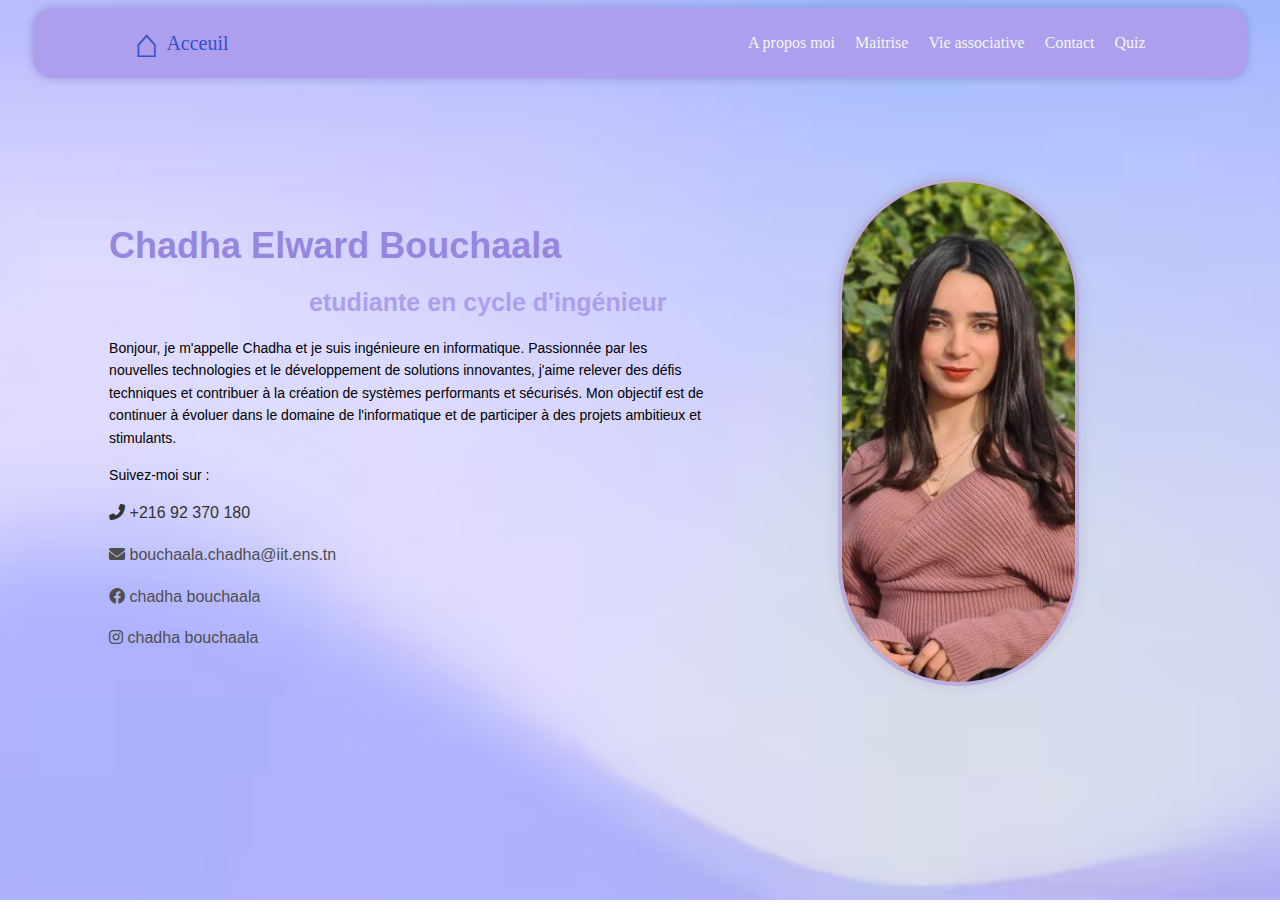
<file: index.html>
<!DOCTYPE html>
<html lang="en">
<head>
    <meta charset="UTF-8">
    <meta name="viewport" content="width=device-width, initial-scale=1.0">
    <title>Document</title>
    <link rel="stylesheet" href="style.css">
    <link rel="stylesheet" href="https://cdnjs.cloudflare.com/ajax/libs/font-awesome/6.0.0-beta3/css/all.min.css">
</head>
<body>
    <header>
        <a href="#" class="acceuil_icon">
            <span class="icon">&#8962;</span> 
            Acceuil
        </a>
        <div class="navbar">
            <a href="propos.html" title="A propos moi">A propos moi</a>
            <a href="maitrise.html" title="Maitrise">Maitrise</a>
            <a href="vie.html" title="Vie associative">Vie associative</a>
            <a href="contact.html" title="Contact">Contact</a>
            <a href="quiz.html" title="Quiz">Quiz</a>
        </div>
    </header>
    <main>
        <section id="acceuil">
            <div class="nom">
                <h1>Chadha Elward Bouchaala</h1>
                <h2>etudiante en cycle d'ingénieur</h2>
                <p>Bonjour, je m'appelle Chadha et je suis ingénieure en informatique. Passionnée par les nouvelles technologies et le développement de solutions innovantes, j'aime relever des défis techniques et contribuer à la création de systèmes performants et sécurisés. Mon objectif est de continuer à évoluer dans le domaine de l'informatique et de participer à des projets ambitieux et stimulants.</p>
                <p>Suivez-moi sur :</p>
                <div class="contact">
                    <p><i class="fas fa-phone-alt"></i> +216 92 370 180</p>
                    <p><a href="mailto:bouchaala.chadha@iit.ens.tn"><i class="fas fa-envelope"></i> bouchaala.chadha@iit.ens.tn</a></p>
                    <p><a href="https://www.facebook.com/chadhabouchaala"><i class="fab fa-facebook"></i> chadha bouchaala</a></p>
                    <p><a href="https://www.instagram.com/bouchaalachadha"><i class="fab fa-instagram"></i> chadha bouchaala</a></p>
                </div>
            </div>
            <div class="photo">
                <img src="467488168_1294332585080126_5134589644708743659_n.jpg" alt="Photo de Chadha">
            </div>
        </section>
    </main>
    <footer>

        
    </footer>
</body>
</html>
</file>
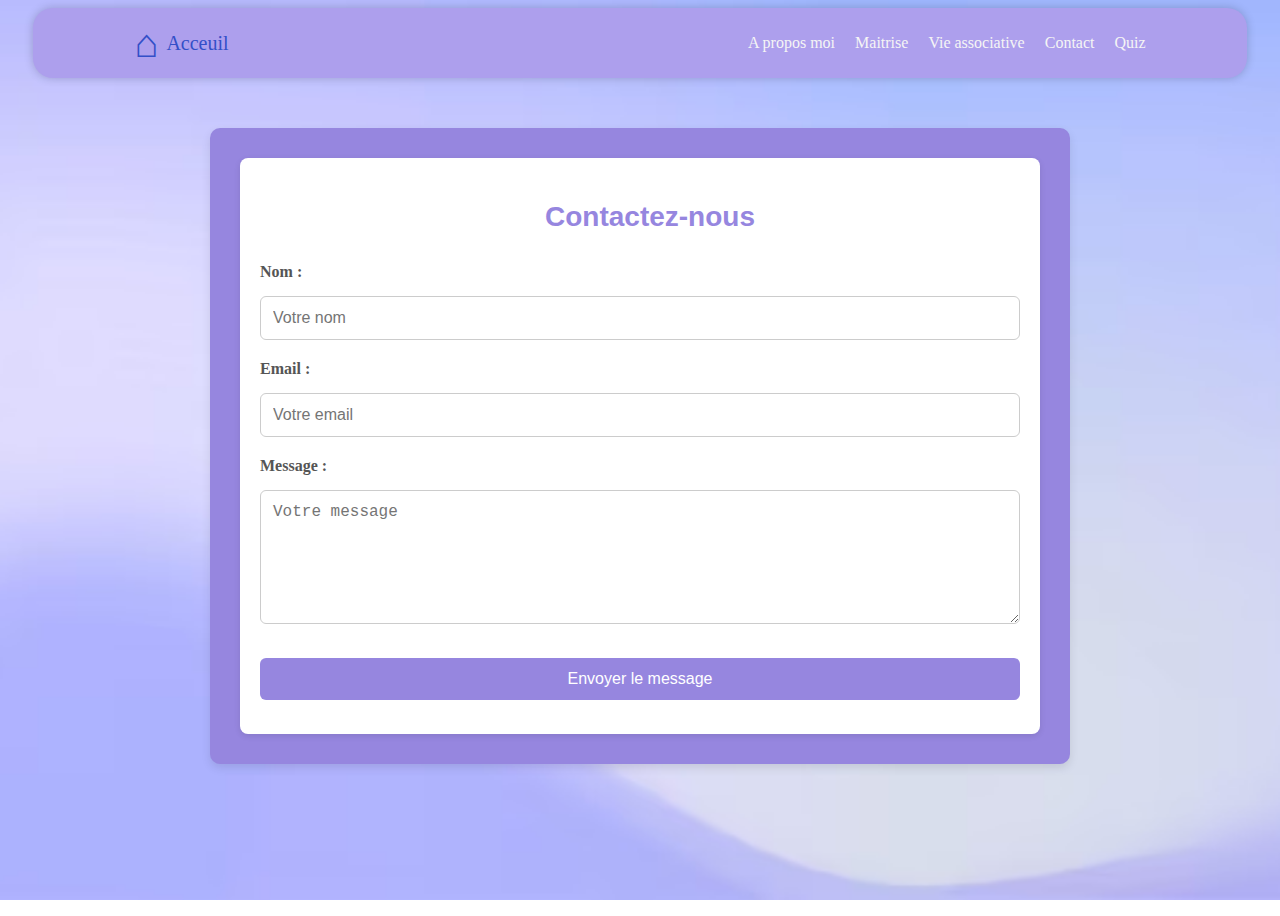
<file: contact.html>
<!DOCTYPE html>
<html lang="en">
<head>
    <meta charset="UTF-8">
    <meta name="viewport" content="width=device-width, initial-scale=1.0">
    <title>Document</title>
    <link rel="stylesheet" href="style.css">
</head>
<body>
    <header>
        <a href="index.html" class="acceuil_icon">
            <span class="icon">&#8962;</span> 
            Acceuil
        </a>
        <div class="navbar">
            <a href="propos.html" title="A propos moi">A propos moi</a>
            <a href="maitrise.html" title="Maitrise">Maitrise</a>
            <a href="vie.html" title="Vie associative">Vie associative</a> 
            <a href="#" title="Contact">Contact</a>
            <a href="quiz.html" title="Quiz">Quiz</a>
        </div>
    </header>
    <main>
        <section id="contactus">
            <div id="contact-form-container">
                <h2>Contactez-nous</h2>
                <form id="contact-form">
                    <label for="name">Nom :</label>
                    <input type="text" id="name" name="name" placeholder="Votre nom">
                    <small class="error"></small>
    
                    <label for="email">Email :</label>
                    <input type="email" id="email" name="email" placeholder="Votre email">
                    <small class="error"></small>
    
                    <label for="message">Message :</label>
                    <textarea id="message" name="message" placeholder="Votre message" rows="6"></textarea>
                    <small class="error"></small>
    
                    <div class="submit-btn-container">
                        <input type="submit" value="Envoyer le message">
                        <p id="succes"></p>
                    </div>
                </form>
            </div>
        </section>
    </main>
    
</body>
</html>
</file>
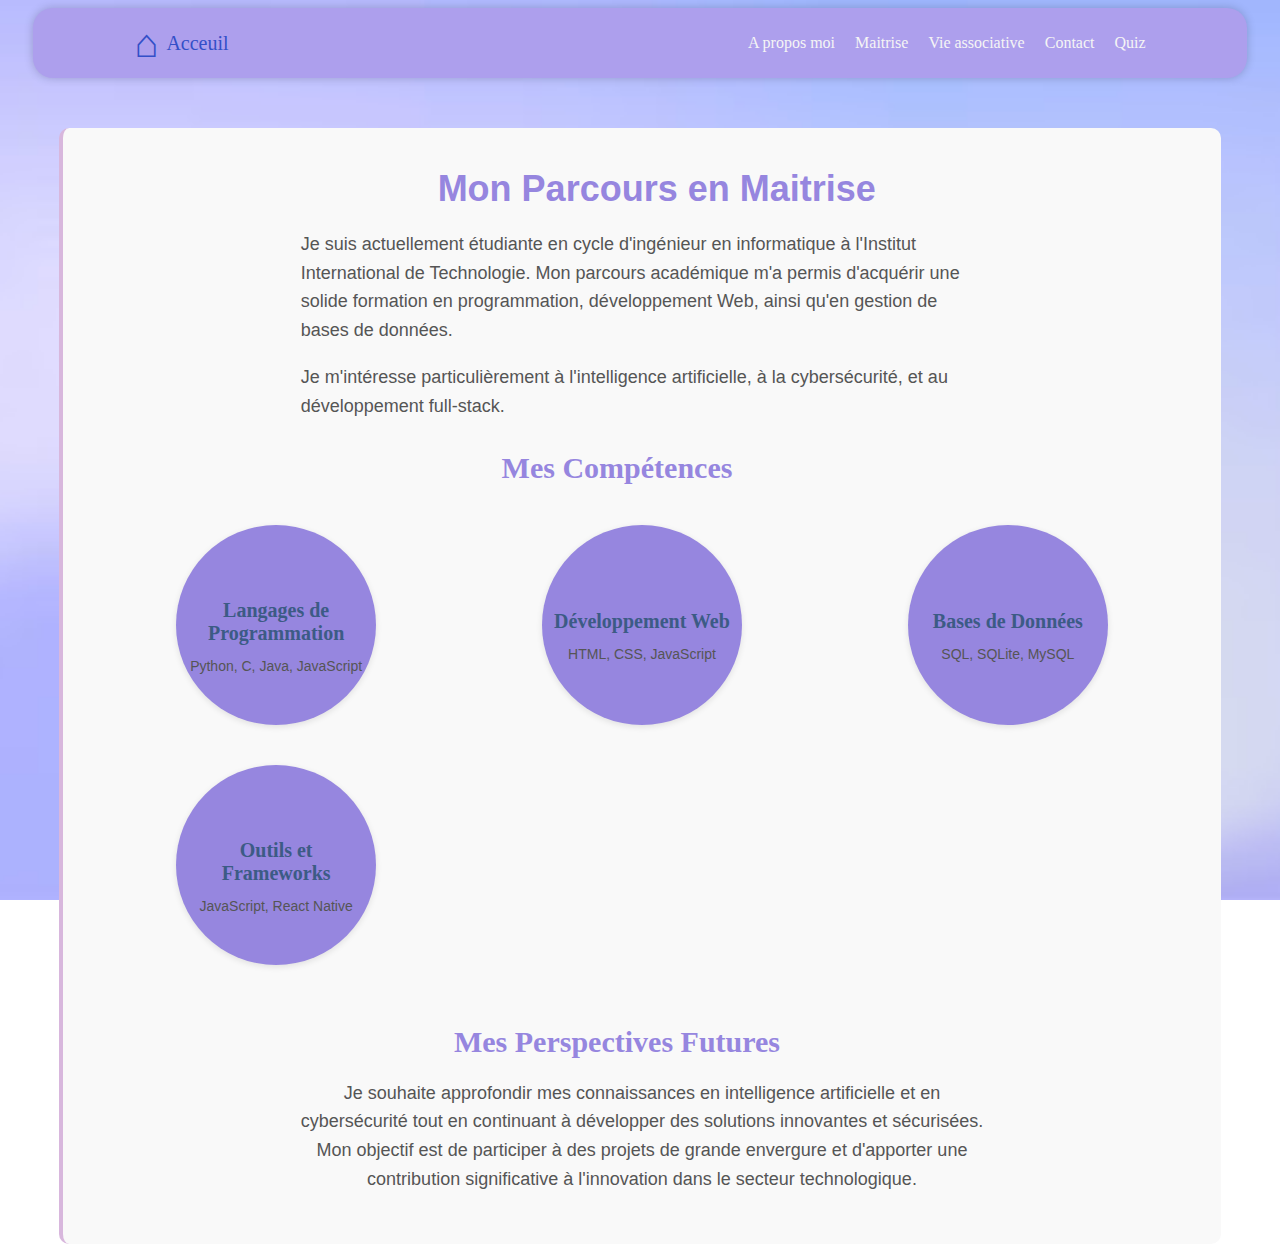
<file: maitrise.html>
<!DOCTYPE html>
<html lang="en">
<head>
    <meta charset="UTF-8">
    <meta name="viewport" content="width=device-width, initial-scale=1.0">
    <title>Document</title>
    <link rel="stylesheet" href="style.css">
</head>
<body>
    <header>
        <a href="index.html" class="acceuil_icon">
            <span class="icon">&#8962;</span> 
            Acceuil
        </a>
        <div class="navbar">
            <a href="propos.html" title="A propos moi">A propos moi</a>
            <a href="#" title="Maitrise">Maitrise</a>
            <a href="vie.html" title="Vie associative">Vie associative</a>
            <a href="contact.html" title="Contact">Contact</a>
            <a href="quiz.html" title="Quiz">Quiz</a>
        </div>
    </header>
    <main class="main-maitrise">
        <section id="maitrise-intro">
            <h2>Mon Parcours en Maitrise</h2>
            <p>Je suis actuellement étudiante en cycle d'ingénieur en informatique à l'Institut International de Technologie. Mon parcours académique m'a permis d'acquérir une solide formation en programmation, développement Web, ainsi qu'en gestion de bases de données.</p>
            <p>Je m'intéresse particulièrement à l'intelligence artificielle, à la cybersécurité, et au développement full-stack.</p>
        </section>
    
        <section id="competences">
            <h3>Mes Compétences</h3>
            <div class="competence-list">
                <div class="competence-item">
                    <h4>Langages de Programmation</h4>
                    <p>Python, C, Java, JavaScript</p>
                </div>
                <div class="competence-item">
                    <h4>Développement Web</h4>
                    <p>HTML, CSS, JavaScript</p>
                </div>
                <div class="competence-item">
                    <h4>Bases de Données</h4>
                    <p>SQL, SQLite, MySQL</p>
                </div>
                <div class="competence-item">
                    <h4>Outils et Frameworks</h4>
                    <p> JavaScript, React Native</p>
                </div>
            </div>
        </section>
    
        <section id="perspectives">
            <h3>Mes Perspectives Futures</h3>
            <p>Je souhaite approfondir mes connaissances en intelligence artificielle et en cybersécurité tout en continuant à développer des solutions innovantes et sécurisées. Mon objectif est de participer à des projets de grande envergure et d'apporter une contribution significative à l'innovation dans le secteur technologique.</p>
        </section>
    </main>
    
</body>
</html>
</file>
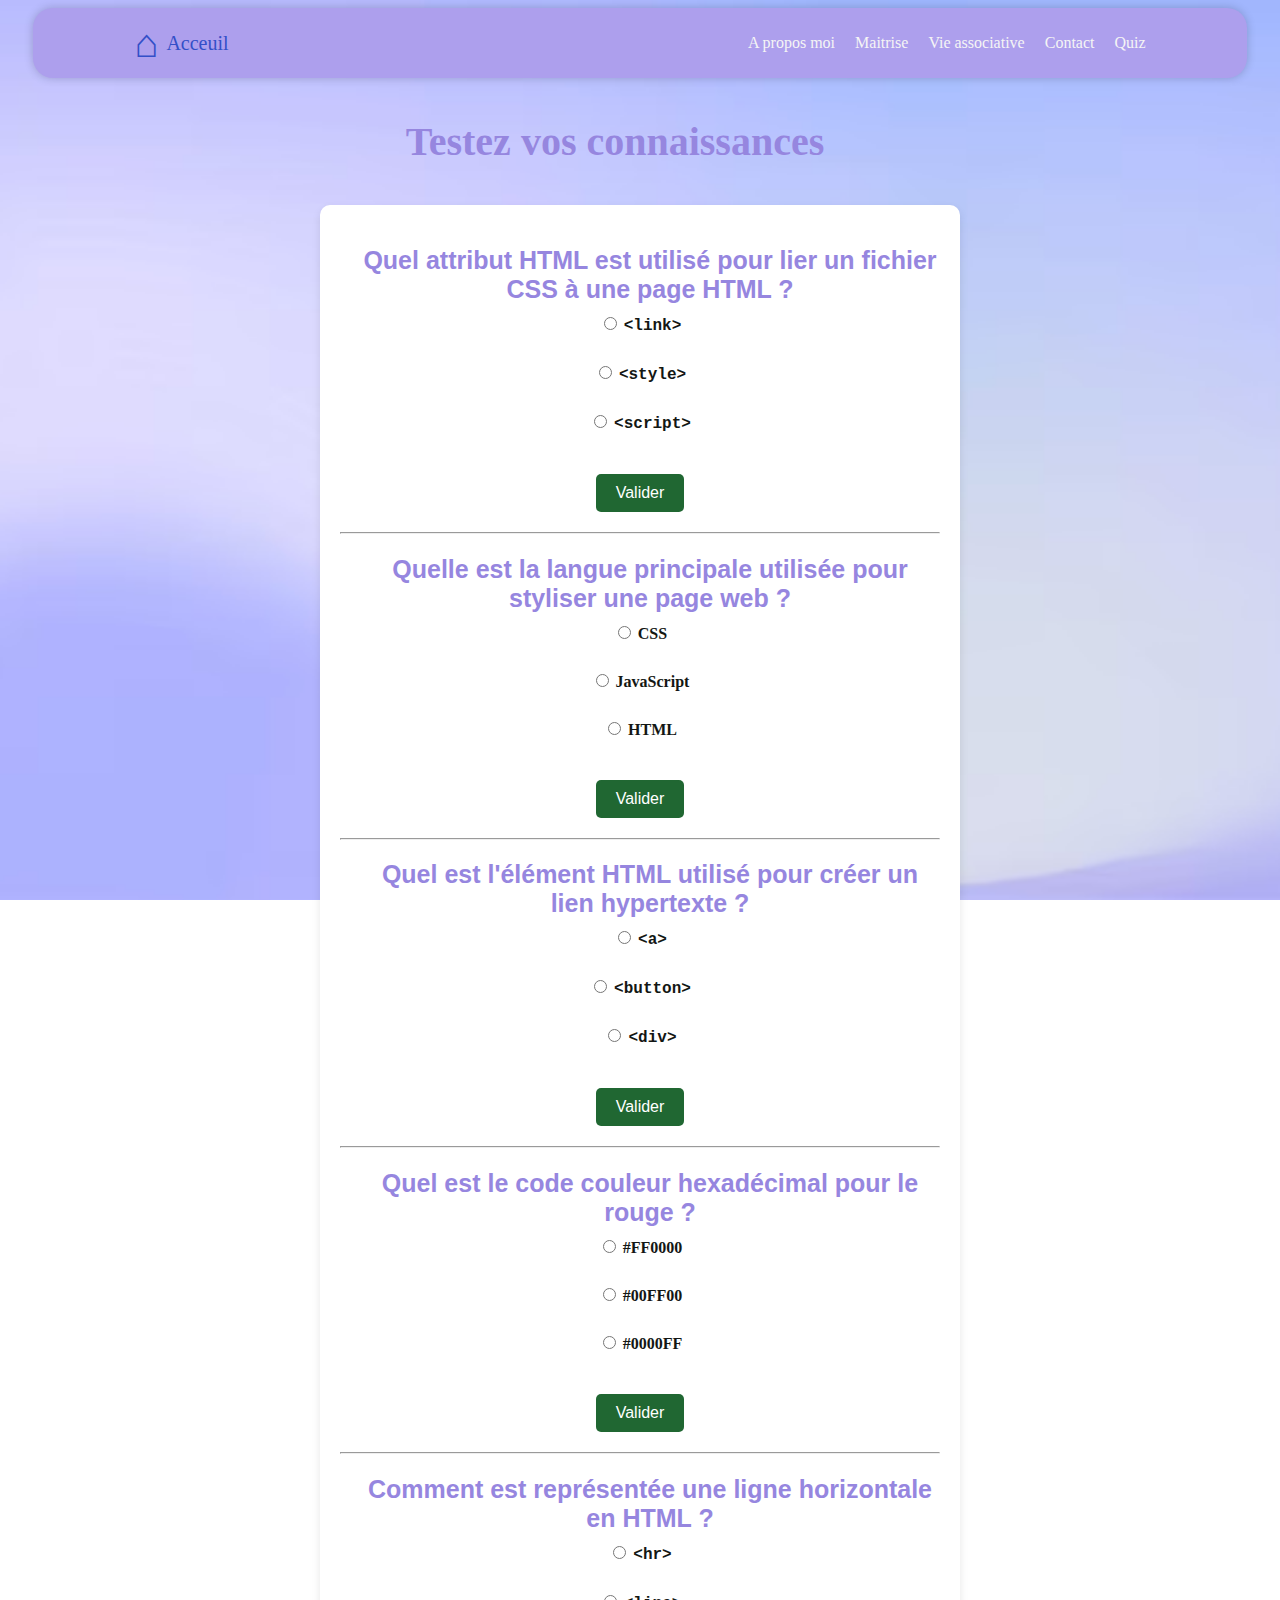
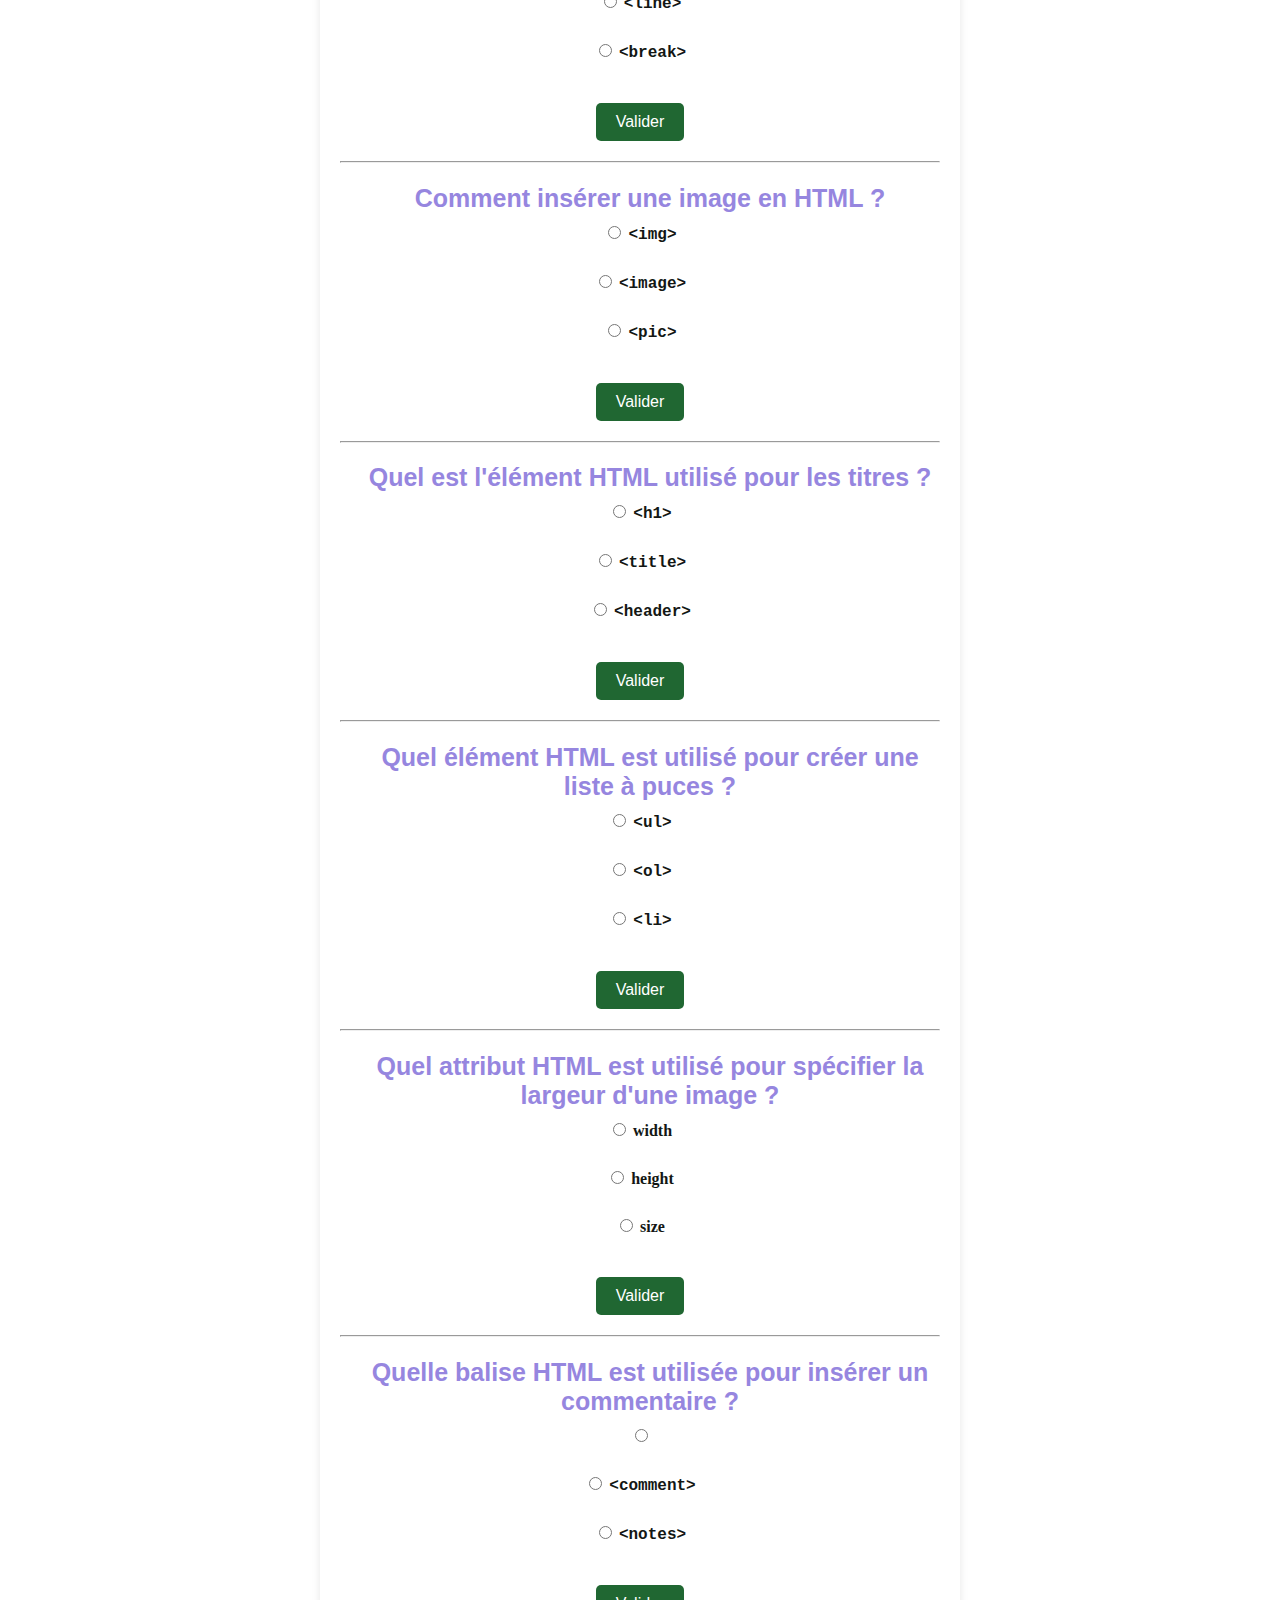
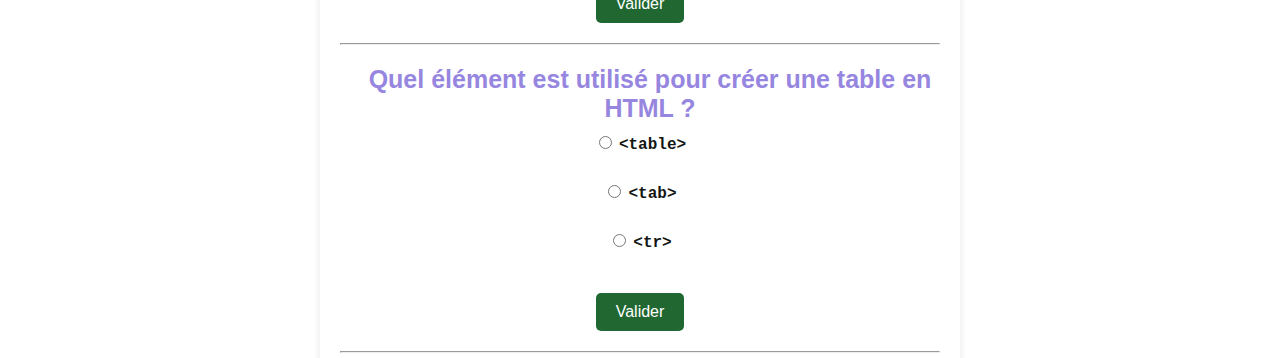
<file: quiz.html>
<!DOCTYPE html>
<html lang="en">
<head>
    <meta charset="UTF-8">
    <meta name="viewport" content="width=device-width, initial-scale=1.0">
    <title>Quiz HTML et CSS</title>
    <link rel="stylesheet" href="style.css">
</head>
<body>
    <header>
        <a href="index.html" class="acceuil_icon">
            <span class="icon">&#8962;</span> 
            Acceuil
        </a>
        <div class="navbar">
            <a href="propos.html" title="A propos moi">A propos moi</a>
            <a href="maitrise.html" title="Maitrise">Maitrise</a>
            <a href="vie.html" title="Vie associative">Vie associative</a> 
            <a href="contact.html" title="Contact">Contact</a>
            <a href="#" title="Quiz">Quiz</a>
        </div>
    </header>
    <main>
        <h3>Testez vos connaissances</h3>
        <div class="quiz-container">
            

            <!--qs1-->
            <div class="question-container">
                <h2>Quel attribut HTML est utilisé pour lier un fichier CSS à une page HTML ?</h2>
                <form id="quizForm5">
                    <label>
                        <input type="radio" name="answer5" value="link"> <code>&lt;link&gt;</code>
                    </label><br>
                    <label>
                        <input type="radio" name="answer5" value="style"> <code>&lt;style&gt;</code>
                    </label><br>
                    <label>
                        <input type="radio" name="answer5" value="script"> <code>&lt;script&gt;</code>
                    </label><br><br>
                    <button type="button" onclick="checkAnswer('answer5', 'link', 'result5')">Valider</button>
                    <p id="result5"></p>
                </form>
            </div>
            <hr>

            <!--qs2-->
            <div class="question-container">
                <h2>Quelle est la langue principale utilisée pour styliser une page web ?</h2>
                <form id="quizForm6">
                    <label>
                        <input type="radio" name="answer6" value="CSS"> CSS
                    </label><br>
                    <label>
                        <input type="radio" name="answer6" value="JavaScript"> JavaScript
                    </label><br>
                    <label>
                        <input type="radio" name="answer6" value="HTML"> HTML
                    </label><br><br>
                    <button type="button" onclick="checkAnswer('answer6', 'CSS', 'result6')">Valider</button>
                    <p id="result6"></p>
                </form>
            </div>
            <hr>

            <!--qs3-->
            <div class="question-container">
                <h2>Quel est l'élément HTML utilisé pour créer un lien hypertexte ?</h2>
                <form id="quizForm7">
                    <label>
                        <input type="radio" name="answer7" value="a"> <code>&lt;a&gt;</code>
                    </label><br>
                    <label>
                        <input type="radio" name="answer7" value="button"> <code>&lt;button&gt;</code>
                    </label><br>
                    <label>
                        <input type="radio" name="answer7" value="div"> <code>&lt;div&gt;</code>
                    </label><br><br>
                    <button type="button" onclick="checkAnswer('answer7', 'a', 'result7')">Valider</button>
                    <p id="result7"></p>
                </form>
            </div>
            <hr>

            <!--qs4-->
            <div class="question-container">
                <h2>Quel est le code couleur hexadécimal pour le rouge ?</h2>
                <form id="quizForm8">
                    <label>
                        <input type="radio" name="answer8" value="#FF0000"> #FF0000
                    </label><br>
                    <label>
                        <input type="radio" name="answer8" value="#00FF00"> #00FF00
                    </label><br>
                    <label>
                        <input type="radio" name="answer8" value="#0000FF"> #0000FF
                    </label><br><br>
                    <button type="button" onclick="checkAnswer('answer8', '#FF0000', 'result8')">Valider</button>
                    <p id="result8"></p>
                </form>
            </div>
            <hr>

            <!--qs5-->
            <div class="question-container">
                <h2>Comment est représentée une ligne horizontale en HTML ?</h2>
                <form id="quizForm9">
                    <label>
                        <input type="radio" name="answer9" value="hr"> <code>&lt;hr&gt;</code>
                    </label><br>
                    <label>
                        <input type="radio" name="answer9" value="line"> <code>&lt;line&gt;</code>
                    </label><br>
                    <label>
                        <input type="radio" name="answer9" value="break"> <code>&lt;break&gt;</code>
                    </label><br><br>
                    <button type="button" onclick="checkAnswer('answer9', 'hr', 'result9')">Valider</button>
                    <p id="result9"></p>
                </form>
            </div>
            <hr>

            <!--qs6-->
            <div class="question-container">
                <h2>Comment insérer une image en HTML ?</h2>
                <form id="quizForm10">
                    <label>
                        <input type="radio" name="answer10" value="img"> <code>&lt;img&gt;</code>
                    </label><br>
                    <label>
                        <input type="radio" name="answer10" value="image"> <code>&lt;image&gt;</code>
                    </label><br>
                    <label>
                        <input type="radio" name="answer10" value="pic"> <code>&lt;pic&gt;</code>
                    </label><br><br>
                    <button type="button" onclick="checkAnswer('answer10', 'img', 'result10')">Valider</button>
                    <p id="result10"></p>
                </form>
            </div>
            <hr>

            <!--qs7-->
            <div class="question-container">
                <h2>Quel est l'élément HTML utilisé pour les titres ?</h2>
                <form id="quizForm11">
                    <label>
                        <input type="radio" name="answer11" value="h1"> <code>&lt;h1&gt;</code>
                    </label><br>
                    <label>
                        <input type="radio" name="answer11" value="title"> <code>&lt;title&gt;</code>
                    </label><br>
                    <label>
                        <input type="radio" name="answer11" value="header"> <code>&lt;header&gt;</code>
                    </label><br><br>
                    <button type="button" onclick="checkAnswer('answer11', 'h1', 'result11')">Valider</button>
                    <p id="result11"></p>
                </form>
            </div>
            <hr>

            <!--qs8-->
            <div class="question-container">
                <h2>Quel élément HTML est utilisé pour créer une liste à puces ?</h2>
                <form id="quizForm12">
                    <label>
                        <input type="radio" name="answer12" value="ul"> <code>&lt;ul&gt;</code>
                    </label><br>
                    <label>
                        <input type="radio" name="answer12" value="ol"> <code>&lt;ol&gt;</code>
                    </label><br>
                    <label>
                        <input type="radio" name="answer12" value="li"> <code>&lt;li&gt;</code>
                    </label><br><br>
                    <button type="button" onclick="checkAnswer('answer12', 'ul', 'result12')">Valider</button>
                    <p id="result12"></p>
                </form>
            </div>
            <hr>

            <!--qs9-->
            <div class="question-container">
                <h2>Quel attribut HTML est utilisé pour spécifier la largeur d'une image ?</h2>
                <form id="quizForm13">
                    <label>
                        <input type="radio" name="answer13" value="width"> width
                    </label><br>
                    <label>
                        <input type="radio" name="answer13" value="height"> height
                    </label><br>
                    <label>
                        <input type="radio" name="answer13" value="size"> size
                    </label><br><br>
                    <button type="button" onclick="checkAnswer('answer13', 'width', 'result13')">Valider</button>
                    <p id="result13"></p>
                </form>
            </div>
            <hr>

            <!--qs10-->
            <div class="question-container">
                <h2>Quelle balise HTML est utilisée pour insérer un commentaire ?</h2>
                <form id="quizForm14">
                    <label>
                        <input type="radio" name="answer14" value="<!-- -->"> <!-- -->
                    </label><br>
                    <label>
                        <input type="radio" name="answer14" value="comment"> <code>&lt;comment&gt;</code>
                    </label><br>
                    <label>
                        <input type="radio" name="answer14" value="notes"> <code>&lt;notes&gt;</code>
                    </label><br><br>
                    <button type="button" onclick="checkAnswer('answer14', '!-- -->', 'result14')">Valider</button>
                    <p id="result14"></p>
                </form>
            </div>
            <hr>

            <!--qs11-->
            <div class="question-container">
                <h2>Quel élément est utilisé pour créer une table en HTML ?</h2>
                <form id="quizForm15">
                    <label>
                        <input type="radio" name="answer15" value="table"> <code>&lt;table&gt;</code>
                    </label><br>
                    <label>
                        <input type="radio" name="answer15" value="tab"> <code>&lt;tab&gt;</code>
                    </label><br>
                    <label>
                        <input type="radio" name="answer15" value="tr"> <code>&lt;tr&gt;</code>
                    </label><br><br>
                    <button type="button" onclick="checkAnswer('answer15', 'table', 'result15')">Valider</button>
                    <p id="result15"></p>
                </form>
            </div>
            <hr>
        </div>
        
    </main>
    <script src="script.js"></script>
</body>
</html>
</file>
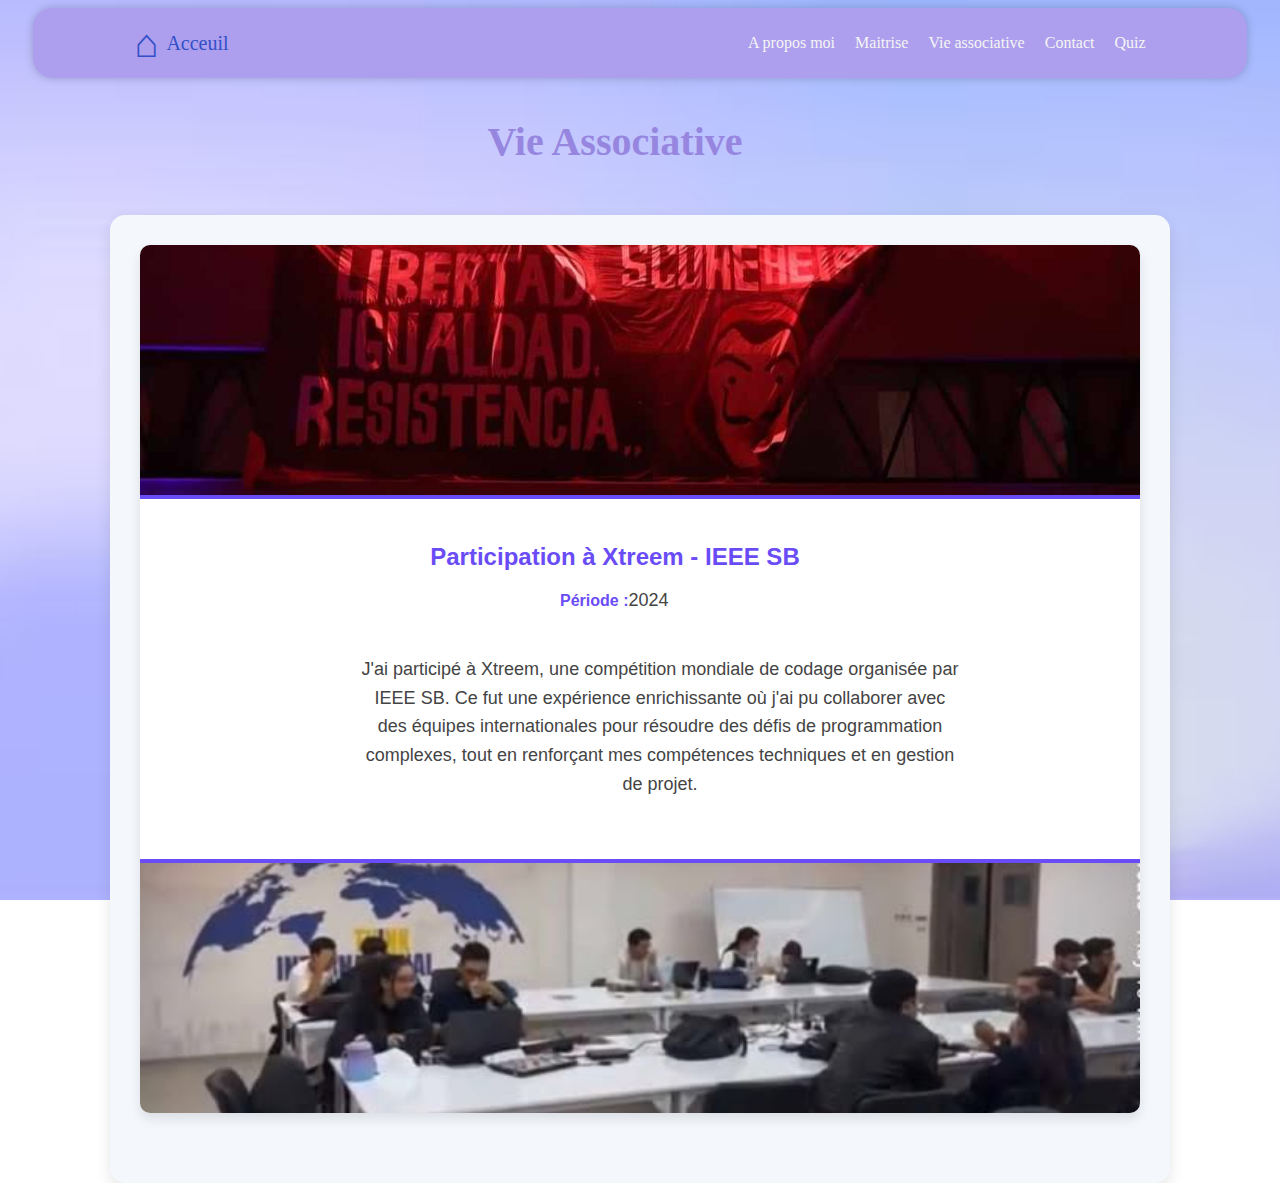
<file: vie.html>
<!DOCTYPE html>
<html lang="en">
<head>
    <meta charset="UTF-8">
    <meta name="viewport" content="width=device-width, initial-scale=1.0">
    <title>Document</title>
    <link rel="stylesheet" href="style.css">
</head>
<body>
    <header>
        <a href="index.html" class="acceuil_icon">
            <span class="icon">&#8962;</span> 
            Acceuil
        </a>
        <div class="navbar">
            <a href="propos.html" title="A propos moi">A propos moi</a>
            <a href="maitrise.html" title="Maitrise">Maitrise</a>
            <a href="#" title="Vie associative">Vie associative</a> 
            <a href="contact.html" title="Contact">Contact</a>
            <a href="quiz.html" title="Quiz">Quiz</a>
        </div>
    </header>
    <main>
        <h3>Vie Associative</h3>
        <section id="vie-associative">
            <div class="container">
                
                
                <!-- Experience -->
                <div class="experience-item">
                    <img src="xtreeme.jpg" alt="Xtreem competition" class="experience-image">
                    <div class="experience-content">
                        <h3>Participation à Xtreem - IEEE SB </h3>
                        <p><strong>Période :</strong> 2024</p>
                        <p>J'ai participé à Xtreem, une compétition mondiale de codage organisée par IEEE SB. Ce fut une expérience enrichissante où j'ai pu collaborer avec des équipes internationales pour résoudre des défis de programmation complexes, tout en renforçant mes compétences techniques et en gestion de projet.</p>
                    </div>
                    <img src="group.jpg" alt="Photo de groupe Xtreem" class="experience-image2">
                </div>
    
                
            </div>
        </section>
    </main>
    
</body>
</html>
</file>
<file: style.css>
*{
    font-size: 16px;
}
body{
    position: relative;
    background-image:url('belle-banniere-fond-violet-clair-espace-copie-pour-texte-image_7954-37236.avif');
    background-size: cover;
    background-position: center;
    background-repeat: no-repeat;
    background-attachment: fixed;
    height: 100vh; 
   
}

header {
    position: relative;
    margin-left: auto;
    margin-right: auto;
    background-color:rgb(173, 159, 237);
    display: flex;
    justify-content: space-between; 
    align-items: center;
    box-shadow: 0 0 10px rgba(0, 0, 0, 0.2);
    gap: 20px;
    border-radius: 20px;
    padding: 10px 8%;
    height: 50px;
    width: 80%;
}

header .acceuil_icon {
    display: flex;
    align-items: center;
    text-decoration: none;
    color: rgb(51, 79, 200);
    font-size: 20px;
}

header .acceuil_icon .icon {
    font-size: 40px; 
    margin-right: 8px; 
}
header .acceuil_icon .icon:hover {
    transform: scale(1.5); 
}

header .navbar {
    display: flex;
    gap: 20px;
}

header a {
    text-decoration: none;
    color: whitesmoke;
    font-size: 16px;
}

header a:hover {
    text-decoration: none;
    color: rgb(51, 79, 200);
    transform: scale(1.1);
}

#acceuil {
    margin-top: 50px;
    height: auto;
    display: flex;
    align-items: center;
    justify-content: space-between;
    padding: 50px 8%;
    
    
}

#acceuil .nom {
    width: 60%;
    padding-right: 50px; 
    
}

h1 {
    font-size: 36px; 
    font-family: 'Arial', sans-serif;
    color: rgb(150, 134, 223);
    margin-bottom: 20px;
    
}
h2{
    font-size: 25px; 
    font-family: 'Arial', sans-serif;
    color:rgb(173, 159, 237);
    margin-bottom: 20px; 
    margin-left: 200px; 
}

p {
    font-size: 14px;
    color: black;
    line-height: 1.6;
    margin-top: 15px;
    font-family: 'Arial', sans-serif;
    width: 600px;
}

.contact p {
    font-size: 16px;
    color: #333;
    margin-top: 10px;
}

.contact a {
    color: #4e4e4e;
    text-decoration: none;
}

.contact a:hover {
    color: #f9d1d1; 
}

.photo img {
    border-radius: 300px; 
    width: 70%; 
    height: 500px;
    border: 4px solid #B9AEDC;
     
    box-shadow: 0 0 15px rgba(0, 0, 0, 0.1); 
    margin-top: 0;
    transition: transform 0.3s ease; 
    margin-right: 100px;
}

.photo img:hover {
    transform: scale(1.1); 
}

/* page apropos*/
.main_pro h2{
    text-align: center;
    font-size: 40px;
    color: rgb(150, 134, 223);
    margin-bottom: 30px;
    margin-right: 250px;
}
#propos {
    padding: 30px 8%;  
    
    font-family: 'Arial', sans-serif;
    width: 100%;
    max-width: 1200px;  
    margin: 0 auto; 
    
}


.timeline {
    position: relative;
    margin-left: 50px;
    padding: 10px;
    border-left: 4px solid #D8B7DD; 
    background-color: #f9f9f9;
    border-radius: 10px;
}

.timeline-item {
    display: flex;
    flex-direction: row;
    margin-bottom: 40px;
    position: relative;
}

.timeline-item:nth-child(odd) {
    flex-direction: row-reverse;
}

.timeline-icon {
    background-color: #D8B7DD; 
    color: #fff;
    font-size: 30px;
    width: 50px;
    height: 50px;
    border-radius: 50%;
    display: flex;
    justify-content: center;
    align-items: center;
    position: absolute;
    left: -25px;
    top: 0;
    z-index: 10;
}

.timeline-content {
    width: 80%;
    padding: 20px;
    background-color: #fff;
    box-shadow: 0px 4px 6px rgba(0, 0, 0, 0.1);
    border-radius: 8px;
    transition: all 0.3s ease;
}

.timeline-content:hover {
    box-shadow: 0px 8px 12px rgba(0, 0, 0, 0.2); 
}

.timeline-content h3 {
    font-size: 24px;
    color: #333;
    margin-bottom: 10px;
}

.timeline-content p {
    font-size: 16px;
    color: #666;
}


.diploma-image {
    margin-top: 10px;
    width: 80%;
    max-width: 500px;
    cursor: pointer;
    transition: transform 0.3s ease;
    margin-left: 150px;
}

.diploma-img {
    width: 100%;
    border-radius: 10px;
}

.diploma-image:hover {
    transform: scale(1.1);
}





/*contact*/
#contactus {
    width: 80%;
    max-width: 800px;
    margin: 50px auto;
    padding: 30px;
    background-color: rgb(150, 134, 223);
    border-radius: 10px;
    box-shadow: 0 4px 10px rgba(0, 0, 0, 0.1);
}

#contact-form-container {
    padding: 20px;
    background-color:white ;
    border-radius: 8px;
    box-shadow: 0 2px 6px rgba(0, 0, 0, 0.1);
}

#contact-form-container h2 {
    text-align: center;
    color: rgb(150, 134, 223);
    font-family: Arial, Helvetica, sans-serif;
    font-size: 28px;
    margin-bottom: 30px;
    margin-right: 180px;
}

label {
    display: block;
    margin: 10px 0 5px;
    font-weight: bold;
    color: #555;
}

input[type="text"],
input[type="email"],
textarea {
    width: 100%;
    padding: 12px;
    margin: 10px 0;
    border: 1px solid #ccc;
    border-radius: 6px;
    box-sizing: border-box;
    font-size: 16px;
}

input[type="text"]:focus,
input[type="email"]:focus,
textarea:focus {
    border-color: rgb(150, 134, 223);
    outline: none;
}

.error {
    color: red;
    font-size: 12px;
}

input[type="submit"] {
    width: 100%;
    padding: 12px;
    background-color: rgb(150, 134, 223);
    color: white;
    border: none;
    border-radius: 6px;
    cursor: pointer;
    font-size: 16px;
}

input[type="submit"]:hover {
    background-color: #800080;
}

.submit-btn-container {
    text-align: center;
    margin-top: 20px;
}

#succes {
    color: green;
    text-align: center;
    margin-top: 10px;
}


/*quia*/
h3 {
    
    text-align: center;
    font-size: 40px;
    color: rgb(150, 134, 223);
    margin-bottom: 30px;
    margin-right: 50px;
}
.quiz-container {
    margin: 40px auto;
    padding: 20px;
    width: 80%;
    max-width: 600px;
    background-color: #ffffff;
    border-radius: 10px;
    box-shadow: 0 4px 8px rgba(0, 0, 0, 0.1);
}

/* Question Container Styles */
.question-container {
    margin-bottom: 20px;
    
    text-align: center;
    
}

.question-container h2 {
    color: rgb(150, 134, 223);
    margin-bottom: 10px;
    margin-left: 20px;
    
}

.question-container label {
    font-size: 16px;
    color: #131714;
    display: block;
    
    margin: 5px 0;
}

.question-container button {
    background-color: #206732;
    color: white;
    padding: 10px 20px;
    font-size: 16px;
    border: none;
    border-radius: 5px;
    cursor: pointer;
    transition: background-color 0.3s;
}

.question-container button:hover {
    background-color: #506359;
}

.question-container p {
    font-weight: bold;
    font-size: 16px;
    margin-top: 10px;
}

/* Result Text Styling */
#result1, #result2, #result3, #result4 {
    font-weight: bold;
    font-size: 16px;
    margin-top: 10px;
}

.correct {
    color: green;
}

.incorrect {
    color: red;
}

.warning {
    color: orange;
}
/*maitrise*/
.main-maitrise {
    position: relative;
    margin-left: 10px;
    margin-top: 50px;
    padding: 10px;
    border-left: 4px solid #D8B7DD; 
    background-color: #f9f9f9;
    border-radius: 10px;
    max-width: 90%; 
    margin-right: auto; 
    margin-left: auto; }

/* Section d'introduction */

#maitrise-intro h2 {
    font-size: 36px;
    margin-bottom: 40px;
    text-align: center;
    color: rgb(150, 134, 223);
    font-weight: bold;
    margin-bottom: 20px;
    margin-right: 15%; }

#maitrise-intro p {
    font-size: 18px;
    line-height: 1.6;
    color: #555;
    margin-left: auto; 
    margin-right: auto; 
    width: 60%; 
}

/* Section compétences */
#competences {
    margin-bottom: 40px;
    padding: 0 20px; 
}

#competences h3 {
    font-size: 30px;
    color: rgb(150, 134, 223);
    margin-bottom: 20px;
    text-align: center;
    font-weight: bold;
}

.competence-list {
    display: grid;
    grid-template-columns: repeat(auto-fill, minmax(250px, 1fr)); 
    gap: 40px;
    justify-items: center; 
    align-items: center; 
    margin: 0 auto; 
    padding: 20px; /
}

.competence-item {
    background-color: rgb(150, 134, 223);
    padding: 20px;
    border-radius: 50%; 
    box-shadow: 0 2px 6px rgba(0, 0, 0, 0.1);
    transition: transform 0.3s ease;
    width: 180px; 
    height: 180px; 
    display: flex;
    flex-direction: column; /* Aligner le texte verticalement */
    align-items: center;
    justify-content: center; 
    text-align: center; 
    padding: 10px; }

.competence-item h4 {
    font-size: 20px; 
    color: #3c5b85; 
    font-weight: bold;
    margin-bottom: 10px; 
}

.competence-item p {
    font-size: 14px; 
    color: #555;
    margin: 0; 
}

.competence-item:hover {
    transform: translateY(-10px);
    box-shadow: 0 6px 20px rgba(0, 0, 0, 0.2); 
}

/* Section Perspectives */
#perspectives {
    text-align: center;
    margin-bottom: 40px;
}

#perspectives h3 {
    font-size: 30px;
    color: rgb(150, 134, 223);
    margin-bottom: 20px;
    font-weight: bold;
}

#perspectives p {
    font-size: 18px;
    line-height: 1.6;
    color: #555;
    margin-left: auto;
    margin-right: auto;
    width: 60%;
}
/*vie associa*/
#vie-associative {
    width: 85%;
    max-width: 1000px;
    margin: 50px auto;
    padding: 30px;
    background-color: #f4f7fb;
    border-radius: 15px;
    box-shadow: 0 6px 15px rgba(0, 0, 0, 0.1);
    font-family: 'Arial', sans-serif;
}

/* Titre de la section */
#vie-associative h2 {
    text-align: center;
    color: #6a4cf7;
    font-size: 32px;
    margin-bottom: 20px;
}

/* Description introductive */
#vie-associative p {
    font-size: 18px;
    line-height: 1.6;
    color: #444;
    text-align: center;
    margin-bottom: 40px;
}

/* Carte de l'événement */
.experience-item {
    background-color: white;
    border-radius: 10px;
    box-shadow: 0 6px 12px rgba(0, 0, 0, 0.1);
    overflow: hidden;
    display: flex;
    flex-direction: column;
    margin-bottom: 40px;
}

.experience-image {
    width: 100%;
    height: 250px;
    object-fit: cover;
    border-bottom: 4px solid #6a4cf7;

}
.experience-image2 {
    width: 100%;
    height: 250px;
    object-fit: cover;
    border-top: 4px solid #6a4cf7;
    
}

.experience-content {
    padding: 20px;
}

.experience-item h3 {
    font-size: 24px;
    color: #6a4cf7;
    margin-bottom: 10px;
}

.experience-item p {
    font-size: 16px;
    color: #555;
    margin-bottom: 10px;
    display: flex;
    align-items: center;
    margin-left: 200px;
}

.experience-item strong {
    font-weight: bold;
    color: #6a4cf7;
}
strong{
    margin-left: 200px;
}
</file>
